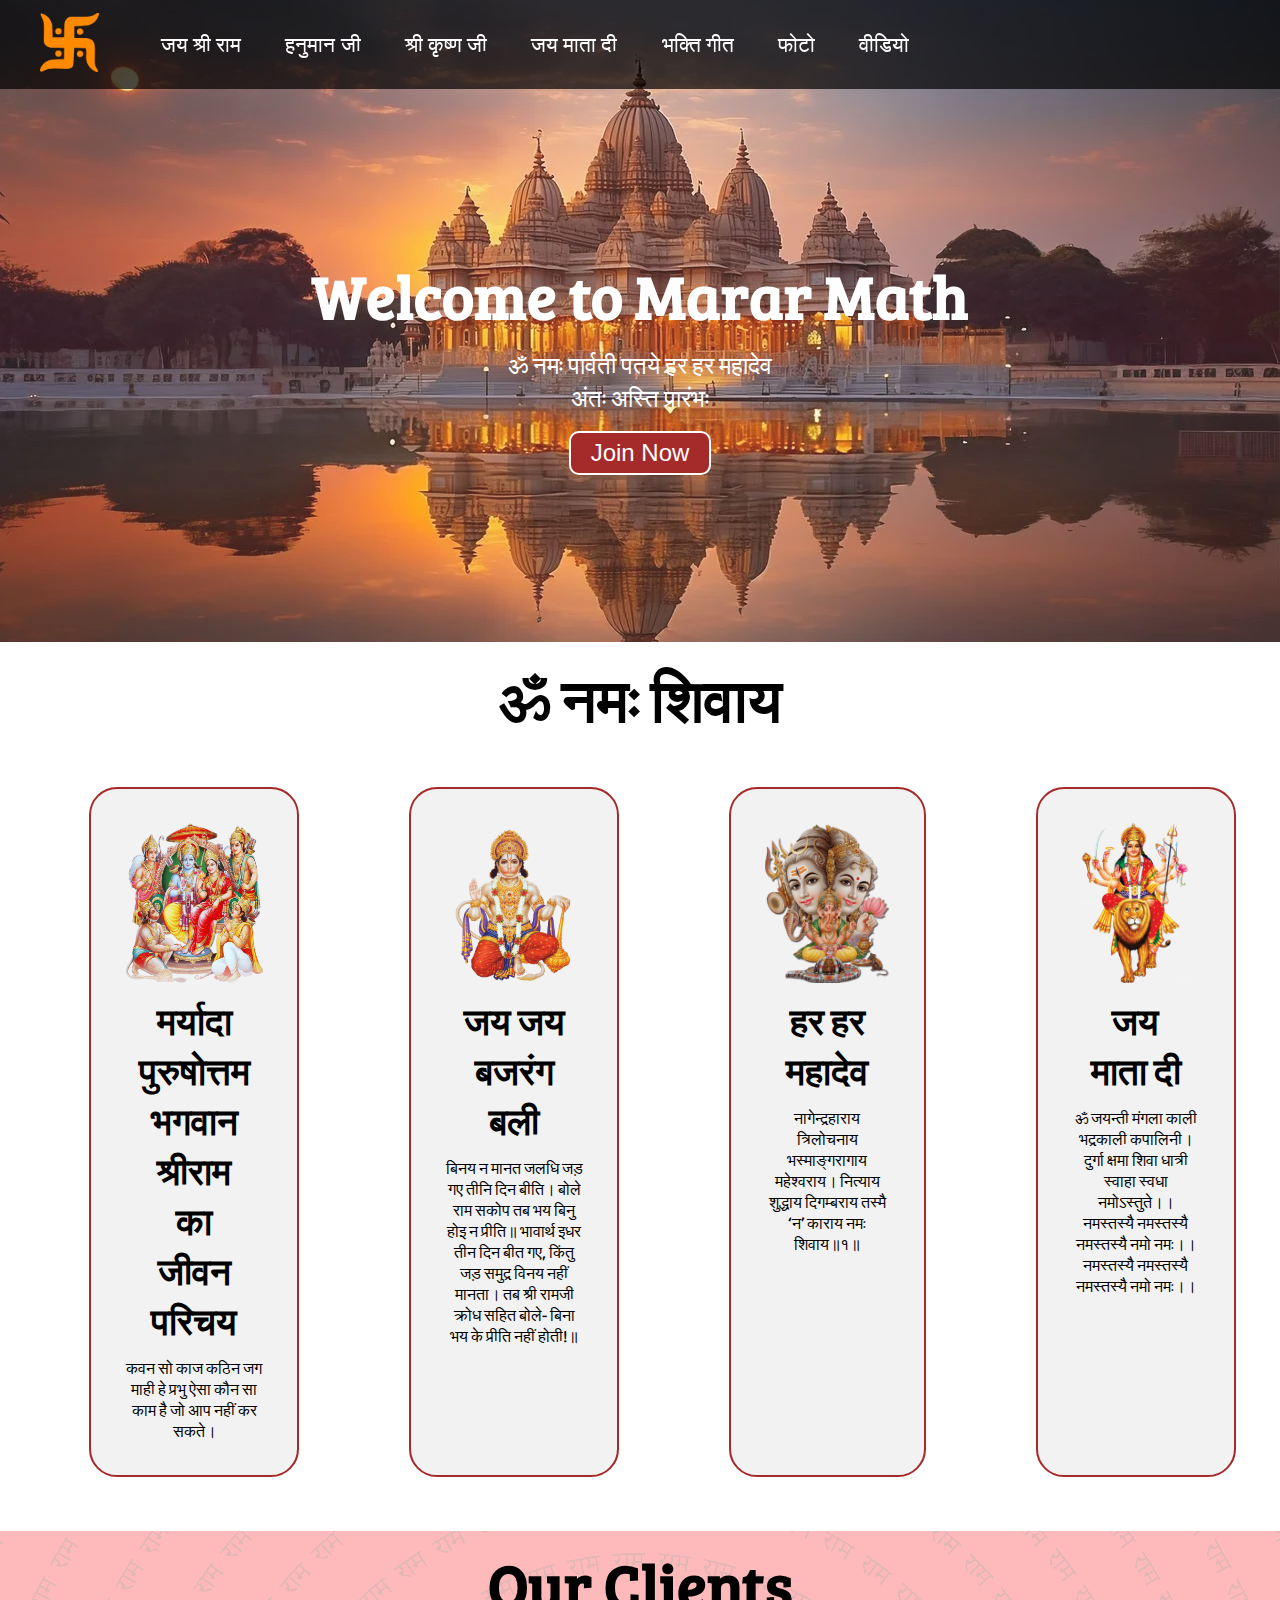
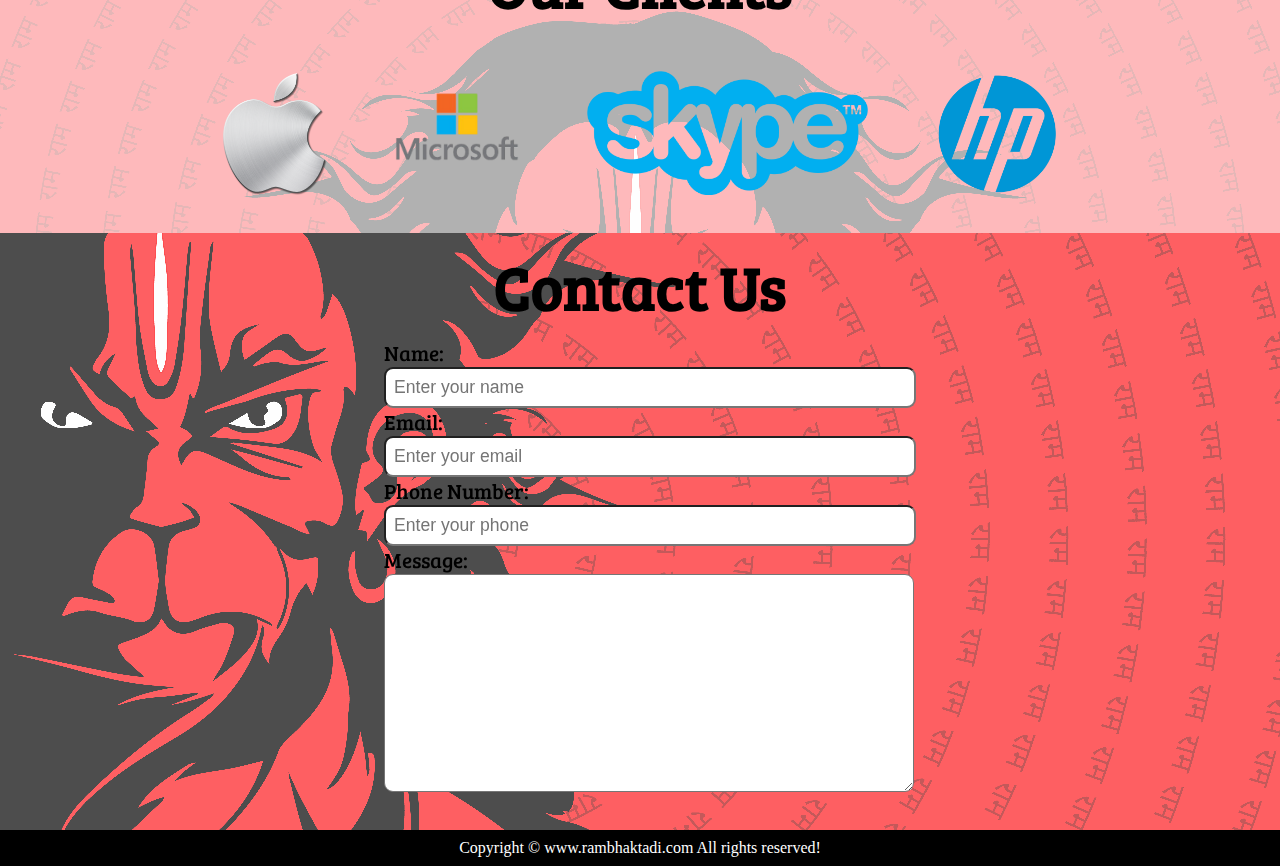
<file: index.html>
<!DOCTYPE html>
<html lang="en">

<head>
    <meta charset="UTF-8">
    <meta name="viewport" content="width=device-width, initial-scale=1.0">
    <meta http-equiv="X-UA-Compatible" content="ie=edge">
    <title>ram mandir marar | www.rambhaktadi.com</title>
    <link rel="stylesheet" href="css/style.css">
    <link rel="stylesheet" media="screen and (max-width: 1170px)" href="css/phone.css">
    <link href="https://fonts.googleapis.com/css?family=Baloo+Bhai|Bree+Serif&display=swap" rel="stylesheet">
</head>

<body>
    <nav id="navbar">
        <div id="logo">
            <img src="swastik.png" alt="jai shree ram">
        </div>
        <ul>
            <li class="item"><a href="#services">जय श्री राम </a></li>
            <li class="item"><a href="2nd page hanumanji.html">हनुमान जी</a></li>
            <li class="item"><a href="2nd krishna.html">श्री कृष्ण जी</a></li>
            <li class="item"><a href="2nd mataji.html">जय माता दी</a></li>
            <li class="item"><a href="music template\javascript music player - codingwithnick\music player files\index.html">भक्ति गीत </a></li>
            <li class="item"><a href="photo gallery\151 Create Responsive Multiple Card Slider Using HTML CSS & Javascript\index.html">फोटो   </a></li>
            <li class="item"><a href="video gellery\video.html">वीडियो         </a></li>

        </ul>
    </nav>

    <section id="home">
        <h1 class="h-primary">Welcome to Marar Math</h1>
        <p>ॐ नमः पार्वती पतये हर हर महादेव</p>
        <p>अंतः अस्ति प्रारंभः </p>
        <p></p>
        <a href="login.html">
        <button class="btn">Join Now</button></a>
    </section>

    <section id="services-container">
        <h1 class="h-primary center">ॐ नमः शिवाय</h1>
        <div id="services">
            <div class="box">
                <a href="#" >
                <img src="img/god-ram-sita-png.png" alt=""></a>
                <h2 class="h-secondary center">मर्यादा पुरुषोत्तम भगवान श्रीराम का जीवन परिचय </h2>
                <p class="center">कवन सो काज कठिन जग माही हे प्रभु ऐसा कौन सा काम है जो आप नहीं कर सकते।
                </p>
            </div>
            <div class="box">
                <a href="2nd page hanumanji.html">
                <img src="img/hanuman-god-images-png.png" alt=""></a>
                <h2 class="h-secondary center">जय जय बजरंग बली</h2>
                <p class="center">बिनय न मानत जलधि जड़ गए तीनि दिन बीति।
                    बोले राम सकोप तब भय बिनु होइ न प्रीति॥
                    
                    भावार्थ
                    इधर तीन दिन बीत गए, किंतु जड़ समुद्र विनय नहीं मानता। तब श्री रामजी क्रोध सहित बोले- बिना भय के प्रीति नहीं होती!॥
                    </p>
            </div>
            <div class="box">
                <a href="">
                <img src="img/shiva-ganesh-parvati-picture-png.png" alt=""></a>
                <h2 class="h-secondary center"> हर हर महादेव</h2>
                <p class="center">नागेन्द्रहाराय त्रिलोचनाय
                    भस्माङ्गरागाय महेश्वराय।
                    नित्याय शुद्धाय दिगम्बराय
                    तस्मै ‘न’ काराय नमः शिवाय॥१॥

                    </p>
            
                </div>
                <div class="box">
                    <a href="2nd mataji.html">
                    <img src="img/1704979933674.jpg" alt=""></a>
                    <h2 class="h-secondary center"> जय माता दी</h2>
                    <p class="center">ॐ जयन्ती मंगला काली भद्रकाली कपालिनी।
                         दुर्गा क्षमा शिवा धात्री स्वाहा स्वधा नमोऽस्तुते।। 
                         नमस्तस्यै नमस्तस्यै नमस्तस्यै नमो नमः।।
                          नमस्तस्यै नमस्तस्यै नमस्तस्यै नमो नमः।।

    
                        </p>
                </div>
        </div>
    </section>
    <section id="client-section">
        <h1 class="h-primary center">Our Clients</h1>
        <div id="clients">
            <div class="client-item">
                <img src="img/logo1.png" alt="Our Client">
            </div>
            <div class="client-item">
                <img src="img/logo2.png" alt="Our Client">
            </div>
          
            <div class="client-item">
                <img src="img/logo4.png" alt="Our Client">
            </div>
            <div class="client-item">
                <img src="img/logo3.png" alt="Our Client">
            </div>
        </div>

    </section>

    <section id="contact">
        <h1 class="h-primary center">Contact Us</h1>
        <div id="contact-box">
            <form action="">
                <div class="form-group">
                    <label for="name">Name: </label>
                    <input type="text" name="name" id="name" placeholder="Enter your name">
                </div>
                <div class="form-group">
                    <label for="email">Email: </label>
                    <input type="email" name="name" id="email" placeholder="Enter your email">
                </div>
                <div class="form-group">
                    <label for="phone">Phone Number: </label>
                    <input type="phone" name="name" id="phone" placeholder="Enter your phone">
                </div>
                <div class="form-group">
                    <label for="message">Message: </label>
                    <textarea name="message" id="message" cols="30" rows="10"></textarea>
                </div>
            </form>
        </div>
    </section>

    <footer>
        <div class="center">
            Copyright &copy; www.rambhaktadi.com All rights reserved!
        </div>
    </footer>
    
</body>

</html>
</file>
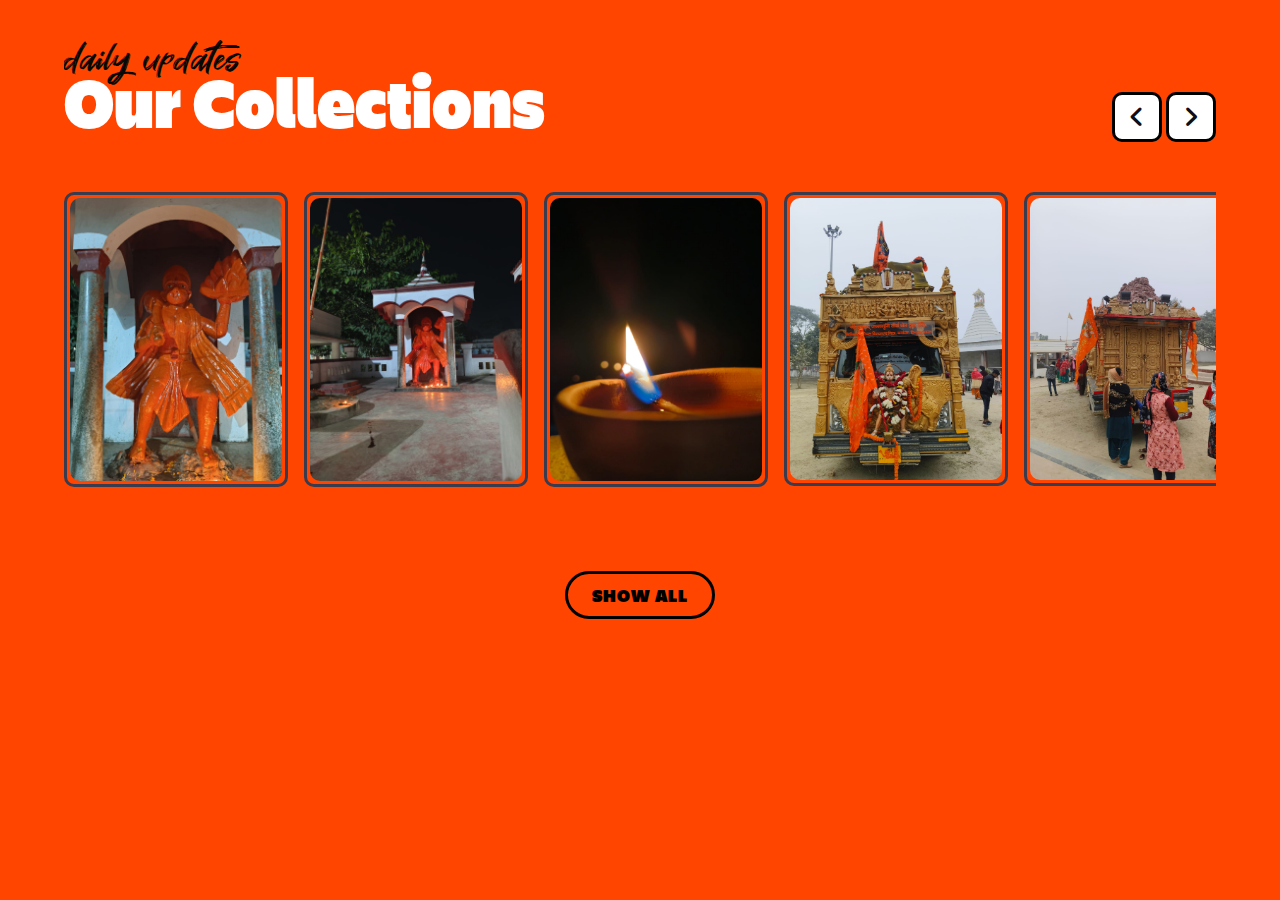
<file: photo gallery/151 Create Responsive Multiple Card Slider Using HTML CSS & Javascript/index.html>
<!DOCTYPE html>
<html lang="en">
<head>
	<meta charset="UTF-8" />
	<meta name="viewport" content="width=device-width, initial-scale=1.0" />
	<title>Create Responsive Multiple Card Slider Using HTML CSS & Javascript</title>
	<link rel="stylesheet" href="style.css">
	<link rel="stylesheet" href="https://cdnjs.cloudflare.com/ajax/libs/font-awesome/6.2.0/css/all.min.css" />
</head>
<body>
	
	<!-- Slider section -->
	<section class="slider">
		<div class="container">
		
			  <div class="slider" data-slider>
			  
			<div class="slider-title">
				<div>
					<p class="title">daily updates</p>
					<p class="main_title">Our Collections</p>
				</div>
							  
				<div class="slider__buttons">
				  <button class="slider__button" data-slider-prev disabled>
					<i class="fa fa-angle-left"></i>
					<i class='bx bxs-left-arrow-circle'></i>
				  </button>
				  <button class="slider__button" data-slider-next>
					<i class="fa fa-angle-right"></i>
				  </button>
				</div>
			</div>
			  
				<ul class="slider__track" data-slider-track>
				  <li>
					<div class="slide">
						<img src="img/IMG-20231115-WA0009.jpg" class="slideimg" />
						<div class="slide_content">
							
							<p></p>
						</div>
					</div>
				  </li>
				  <li>
					<div class="slide">
						<img src="img/IMG-20231115-WA0010.jpg" class="slideimg" />
						<div class="slide_content">
							<p></p>
						</div>
					</div>
				  </li>
				  <li>
					<div class="slide">
						<img src="img/IMG-20231115-WA0008.jpg" class="slideimg" />
						<div class="slide_content">
							<p></p>
						</div>
				  </li>
				  <li>
					<div class="slide">
						<img src="img/IMG-20240112-WA0011.jpg" class="slideimg" />
						<div class="slide_content">
							<p></p>
						</div>
					</div>
				  </li>
				  <li>
					<div class="slide">
						<img src="img/IMG-20240112-WA0012.jpg" class="slideimg" />
						<div class="slide_content">
							<p></p>
						</div>
					</div>
				  </li>
				  <li>
					<div class="slide">
						<img src="img/IMG_20240115_192950.jpg" class="slideimg" />
						<div class="slide_content">
							<p></p>
						</div>
					</div>
				  </li>
				  <li>
					<div class="slide">
						<img src="img/IMG_20240115_193105.jpg" class="slideimg" />
						<div class="slide_content">
							<p></p>
						</div>
				  </li>
				  <li>
					<div class="slide">
						<img src="img\IMG_20240115_193648.jpg" class="slideimg" />
						<div class="slide_content">
							<p></p>
						</div>
					</div>
				  </li>
				  <li>
					<div class="slide">
						<img src="img\IMG-20240115-WA0014.jpg" class="slideimg" />
						<div class="slide_content">
							<p></p>
						</div>
					</div>
				  </li>
				  <li>
					<div class="slide">
						<img src="img\IMG-20240115-WA0023.jpg" class="slideimg" />
						<div class="slide_content">
							<p></p>
						</div>
					</div>
				  </li>
				  <li>
					<div class="slide">
						<img src="img\IMG-20240115-WA0041.jpg" class="slideimg" />
						<div class="slide_content">
							<p></p>
						</div>
				  </li>
				  <li>
					<div class="slide">
						<img src="img\IMG-20240115-WA0023.jpg" class="slideimg" />
						<div class="slide_content">
							<p>Mad Raze</p>
						</div>
					</div>
				  </li>
				  <li>
					<div class="slide">
						<img src="img\IMG-20240115-WA0026.jpg" class="slideimg" />
						<div class="slide_content">
							<p></p>
						</div>
					</div>
				  </li>
				  <li>
					<div class="slide">
						<img src="img\IMG-20240115-WA0038.jpg" class="slideimg" />
						<div class="slide_content">
							<p>Phoenix</p>
						</div>
					</div>
				  </li>
				  <li>
					<div class="slide">
						<img src="img\IMG-20240115-WA0041.jpg" class="slideimg" />
						<div class="slide_content">
							<p></p>
						</div>
				  </li>
				  <li>
					<div class="slide">
						<img src="img\IMG-20240115-WA0028.jpg" class="slideimg" />
						<div class="slide_content">
							<p>Mad Raze</p>
						</div>
					</div>
				  </li>
				</ul>
				
				<div class="btns">
					<button>SHOW ALL</button>
				</div>
				
			  </div>
		</div>
	</section>
	<!-- Slider section End -->
	
<script src="script.js"></script>
	
</body>
</html>
</file>
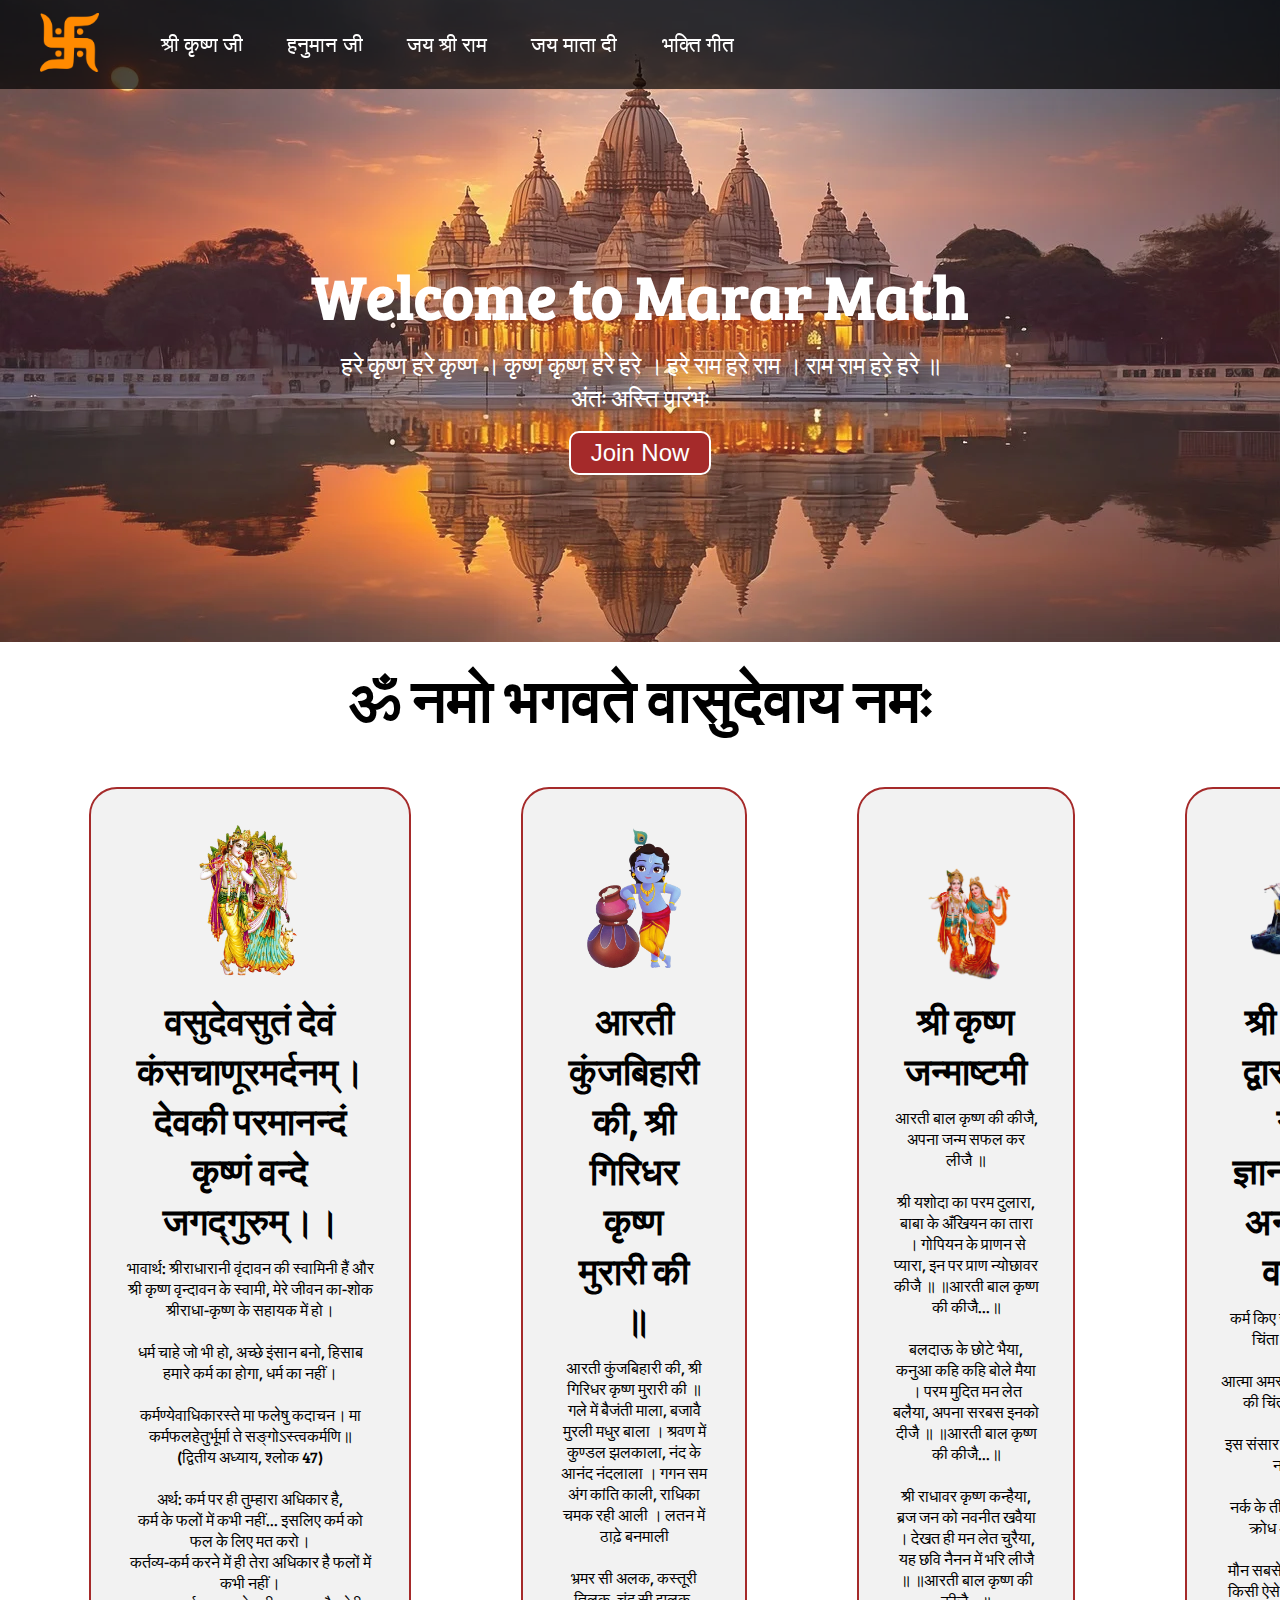
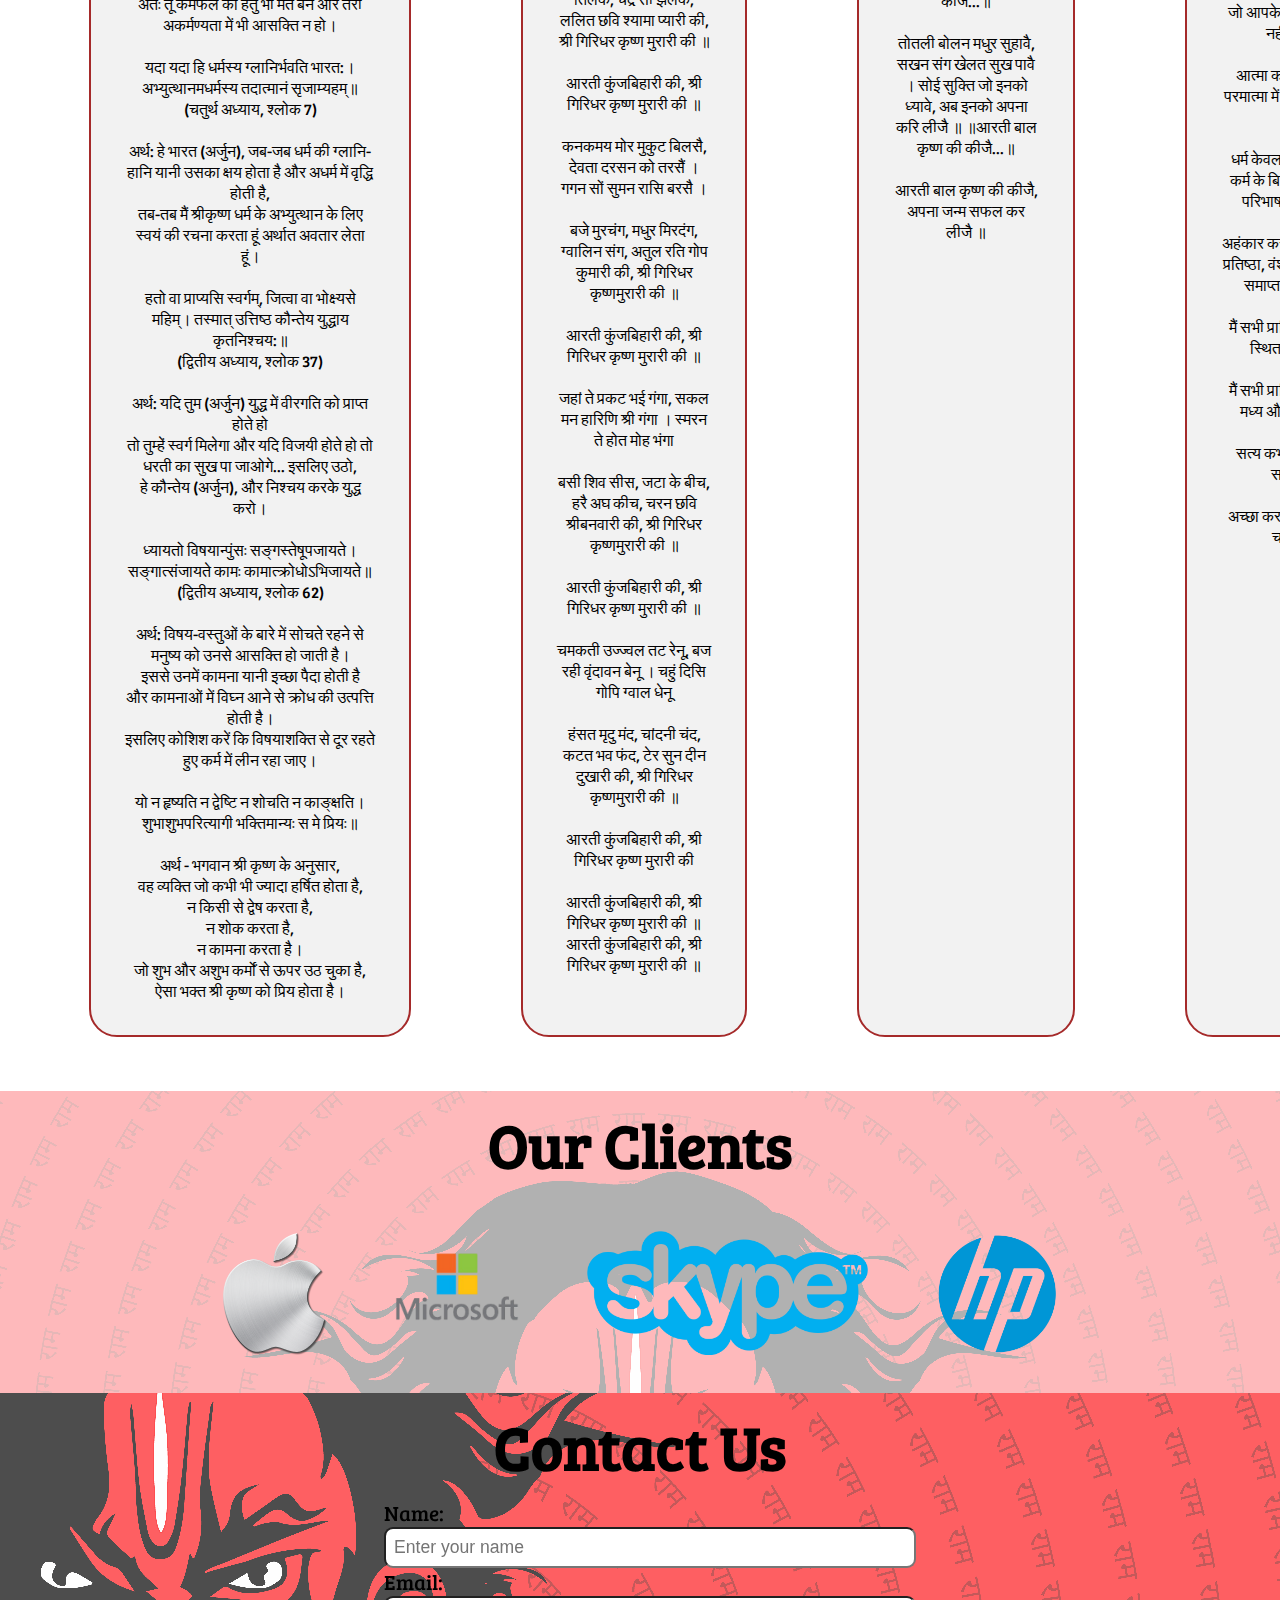
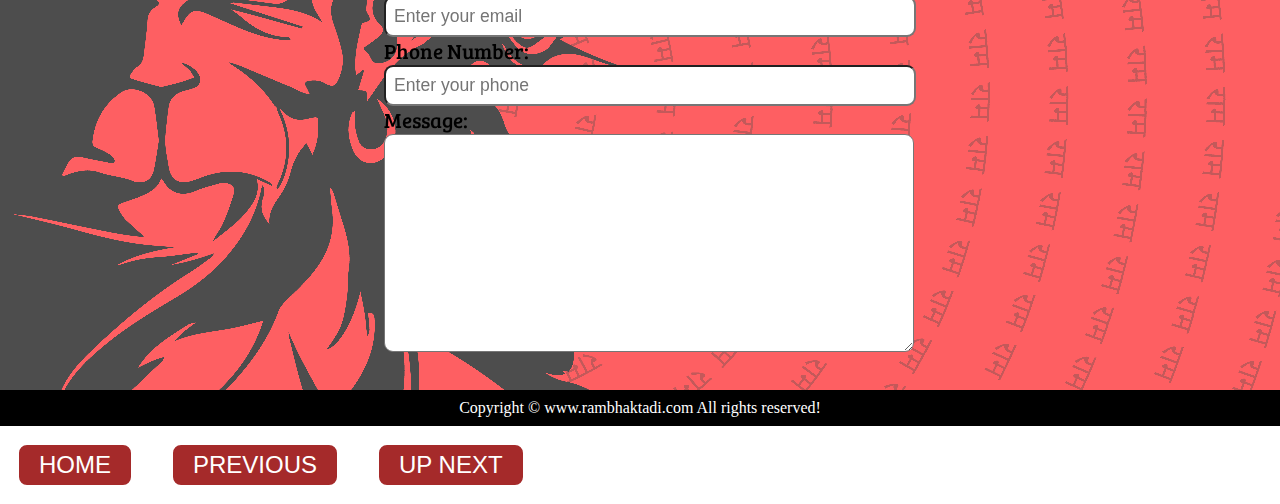
<file: 2nd krishna.html>
<!DOCTYPE html>
<html lang="en">

<head>
    <meta charset="UTF-8">
    <meta name="viewport" content="width=device-width, initial-scale=1.0">
    <meta http-equiv="X-UA-Compatible" content="ie=edge">
    <title>Best Online Food Delivery Service in India | MyOnlineMeal.com</title>
    <link rel="stylesheet" href="css/style.css">
    <link rel="stylesheet" media="screen and (max-width: 1170px)" href="css/phone.css">
    <link href="https://fonts.googleapis.com/css?family=Baloo+Bhai|Bree+Serif&display=swap" rel="stylesheet">
</head>

<body>
    
    </audio>
    <nav id="navbar">
        <div id="logo">
            <img src="swastik.png" alt="jai shree ram">
        </div>
        <ul>
            <li class="item"><a href="#services">श्री कृष्ण जी </a></li>
            <li class="item"><a href="2nd page hanumanji.html">हनुमान जी</a></li>
            <li class="item"><a href="krishna.html">जय श्री राम</a></li>
            <li class="item"><a href="2nd mataji.html">जय माता दी</a></li>
            <li class="item"><a href="music template\javascript music player - codingwithnick\music player files\index.html">भक्ति गीत </a></li>
        </ul>
    </nav>
    

    <section id="home">
        <h1 class="h-primary">Welcome to Marar Math</h1>
        <p>हरे कृष्ण हरे कृष्ण । कृष्ण कृष्ण हरे हरे ।
            हरे राम हरे राम । राम राम हरे हरे ॥</p>
        <p>अंतः अस्ति प्रारंभः </p>
        <p></p>
        <a href="login.html">
        <button class="btn">Join Now</button></a>
    </section>

    <section id="services-container">
        <h1 class="h-primary center">ॐ नमो भगवते वासुदेवाय नमः
        </h1>
        <div id="services">
            <div class="box">
                <a href="ramji.html" >
                <img src="img/png-transparent-radha-krishna-hinduism-god-bhakti-deity-international-society-for-krishna-consciousness-goddess-folk-dance-performing-arts-event-thumbnail-removebg-preview.png" alt=""></a>
                <h2 class="h-secondary center">वसुदेवसुतं देवं कंसचाणूरमर्दनम्।
                    देवकी परमानन्दं कृष्णं वन्दे जगद्गुरुम्।।
                     </h2>
                <p class="center">भावार्थ:
                    श्रीराधारानी वृंदावन की स्वामिनी हैं और श्री कृष्ण वृन्दावन के स्वामी,
                    मेरे जीवन का-शोक श्रीराधा-कृष्ण के सहायक में हो।
                    <br>
                    <br>
                    धर्म चाहे जो भी हो, अच्छे इंसान बनो, हिसाब हमारे कर्म का होगा, धर्म का नहीं।
                    <br>
                    <br>
                    कर्मण्येवाधिकारस्ते मा फलेषु कदाचन।
मा कर्मफलहेतुर्भूर्मा ते सङ्गोऽस्त्वकर्मणि॥
<br>
(द्वितीय अध्याय, श्लोक 47)
<br>
<br>
अर्थ: कर्म पर ही तुम्हारा अधिकार है,
<br>
 कर्म के फलों में कभी नहीं... इसलिए कर्म को फल के लिए मत करो।
<br>
कर्तव्य-कर्म करने में ही तेरा अधिकार है फलों में कभी नहीं।
<br>
अतः तू कर्मफल का हेतु भी मत बन और तेरी अकर्मण्यता में भी आसक्ति न हो।
<br>
<br>
यदा यदा हि धर्मस्य ग्लानिर्भवति भारत:।
अभ्युत्थानमधर्मस्य तदात्मानं सृजाम्यहम्॥
<br>
(चतुर्थ अध्याय, श्लोक 7)
<br>
<br>
अर्थ: हे भारत (अर्जुन), जब-जब धर्म की ग्लानि-हानि यानी उसका क्षय होता है और अधर्म में वृद्धि होती है,
<br>
 तब-तब मैं श्रीकृष्ण धर्म के अभ्युत्थान के लिए स्वयं की रचना करता हूं अर्थात अवतार लेता हूं।
 <br>
 <br>
 हतो वा प्राप्यसि स्वर्गम्, जित्वा वा भोक्ष्यसे महिम्।
तस्मात् उत्तिष्ठ कौन्तेय युद्धाय कृतनिश्चय:॥
<br>
(द्वितीय अध्याय, श्लोक 37)
<br>
<br>
अर्थ: यदि तुम (अर्जुन) युद्ध में वीरगति को प्राप्त होते हो
<br>
 तो तुम्हें स्वर्ग मिलेगा और यदि विजयी होते हो तो धरती का सुख पा जाओगे... इसलिए उठो,
 <br>
  हे कौन्तेय (अर्जुन), और निश्चय करके युद्ध करो।
<br>
<br>
ध्यायतो विषयान्पुंसः सङ्गस्तेषूपजायते।
सङ्गात्संजायते कामः कामात्क्रोधोऽभिजायते॥
<br>
(द्वितीय अध्याय, श्लोक 62)
<br>
<br>
अर्थ: विषय-वस्तुओं के बारे में सोचते रहने से मनुष्य को उनसे आसक्ति हो जाती है।
<br> 
इससे उनमें कामना यानी इच्छा पैदा होती है 
<br>
और कामनाओं में विघ्न आने से क्रोध की उत्पत्ति होती है।
<br>
 इसलिए कोशिश करें कि विषयाशक्ति से दूर रहते हुए कर्म में लीन रहा जाए।
<br>
<br>
यो न हृष्यति न द्वेष्टि न शोचति न काङ्‍क्षति।
 शुभाशुभपरित्यागी भक्तिमान्यः स मे प्रियः॥
 <br>
 <br>
 अर्थ - भगवान श्री कृष्ण के अनुसार,
 <br>
वह व्यक्ति जो कभी भी ज्यादा हर्षित होता है,
<br>
न किसी से द्वेष करता है,
<br>
न शोक करता है,
<br>
न कामना करता है।
<br>
जो शुभ और अशुभ कर्मों से ऊपर उठ चुका है,
<br>
ऐसा भक्त श्री कृष्ण को प्रिय होता है।









                    
                </p>
            </div>
            <div class="box">
                <a href="2nd page hanumanji.html">
                <img src="img/png-transparent-janmashtami-drawing-krishna-krishna-janmashtami-radha-krishna-vrindavan-bala-krishna-cartoon-animation-little-krishna-krishna-aur-kans-thumbnail-removebg-preview.png" alt=""></a>
                <h2 class="h-secondary center">आरती कुंजबिहारी की,
                    श्री गिरिधर कृष्ण मुरारी की ॥
                    </h2>
                <p class="center">आरती कुंजबिहारी की,
                    श्री गिरिधर कृष्ण मुरारी की ॥
                    <br>

                    गले में बैजंती माला,
बजावै मुरली मधुर बाला ।
श्रवण में कुण्डल झलकाला,
नंद के आनंद नंदलाला ।
गगन सम अंग कांति काली,
राधिका चमक रही आली ।

लतन में ठाढ़े बनमाली
<br>
<br>
भ्रमर सी अलक,
कस्तूरी तिलक,
चंद्र सी झलक,
ललित छवि श्यामा प्यारी की,
श्री गिरिधर कृष्ण मुरारी की ॥
<br>
<br>
आरती कुंजबिहारी की,
श्री गिरिधर कृष्ण मुरारी की ॥
<br>
<br>
कनकमय मोर मुकुट बिलसै,
देवता दरसन को तरसैं ।
गगन सों सुमन रासि बरसै ।
<br>
<br>
बजे मुरचंग,
मधुर मिरदंग,
ग्वालिन संग,
अतुल रति गोप कुमारी की,
श्री गिरिधर कृष्णमुरारी की ॥
<br>
<br>
आरती कुंजबिहारी की,
श्री गिरिधर कृष्ण मुरारी की ॥
<br>
<br>
जहां ते प्रकट भई गंगा,
सकल मन हारिणि श्री गंगा ।
स्मरन ते होत मोह भंगा
<br>
<br>
बसी शिव सीस,
जटा के बीच,
हरै अघ कीच,
चरन छवि श्रीबनवारी की,
श्री गिरिधर कृष्णमुरारी की ॥
<br>
<br>
आरती कुंजबिहारी की,
श्री गिरिधर कृष्ण मुरारी की ॥
<br>
<br>
चमकती उज्ज्वल तट रेनू,
बज रही वृंदावन बेनू ।
चहुं दिसि गोपि ग्वाल धेनू
<br>
<br>
हंसत मृदु मंद,
चांदनी चंद,
कटत भव फंद,
टेर सुन दीन दुखारी की,
श्री गिरिधर कृष्णमुरारी की ॥
<br>
<br>
आरती कुंजबिहारी की,
श्री गिरिधर कृष्ण मुरारी की 
<br>
<br>
आरती कुंजबिहारी की,
श्री गिरिधर कृष्ण मुरारी की ॥
आरती कुंजबिहारी की,
श्री गिरिधर कृष्ण मुरारी की ॥


                    </p>
            </div>
            <div class="box">
                <a href="">
                <img src="img/MobCup_radhe_krishna_ji_ka_-_peacock_background-removebg-preview.png" alt=""></a>
                <h2 class="h-secondary center"> श्री कृष्ण जन्माष्टमी</h2>
                <p class="center">आरती बाल कृष्ण की कीजै,
                    अपना जन्म सफल कर लीजै ॥
                    <br>
                    <br>
                    श्री यशोदा का परम दुलारा,
बाबा के अँखियन का तारा ।
गोपियन के प्राणन से प्यारा,
इन पर प्राण न्योछावर कीजै ॥
॥आरती बाल कृष्ण की कीजै...॥
<br>
<br>
बलदाऊ के छोटे भैया,
कनुआ कहि कहि बोले मैया ।
परम मुदित मन लेत बलैया,
अपना सरबस इनको दीजै ॥
॥आरती बाल कृष्ण की कीजै...॥
<br>
<br>
श्री राधावर कृष्ण कन्हैया,
ब्रज जन को नवनीत खवैया ।
देखत ही मन लेत चुरैया,
यह छवि नैनन में भरि लीजै ॥
॥आरती बाल कृष्ण की कीजै...॥
<br>
<br>
तोतली बोलन मधुर सुहावै,
सखन संग खेलत सुख पावै ।
सोई सुक्ति जो इनको ध्यावे,
अब इनको अपना करि लीजै ॥
॥आरती बाल कृष्ण की कीजै...॥
<br>
<br>
आरती बाल कृष्ण की कीजै,
अपना जन्म सफल कर लीजै ॥

                    </p>
            
                </div>
                <div class="box">
                    <a href="mataji.html">
                    <img src="img/MobCup_radhe_krishna_ji_ka_-_moon_background-removebg-preview.png" alt=""></a>
                    <h2 class="h-secondary center">श्री कृष्ण द्वारा कहे
                         गए ज्ञानवर्धक अनमोल वचन</h2>
                    <p class="center">कर्म किए जाओ,
                         फल की चिंता मत करो।


                        <br>
                        <br>
                        
                        आत्मा अमर है, 
                        इसलिए मरने की चिंता मत करो।

                        <br>
                         
                         <br>
                         इस संसार में कुछ भी स्थाई नहीं है।

                         <br>
                         <br> 
                         नर्क के तीन द्वार हैं: काम,
                          क्रोध और लोभ।

                        <br>
                        <br>
                        मौन सबसे अच्छा उत्तर है,
                        <br>

                         किसी ऐसे व्यक्ति के लिए,
                         <br>
                          जो आपके शब्दों को महत्व नही देता।
                        <br>
                        <br>
                        आत्मा का अंतिम लक्ष्य 
                        परमात्मा में मिल जाना होता है
                        <br>
                        <br>
                        धर्म केवल कर्म से होता है
                         कर्म के बिना धर्म की कोई परिभाषा ही नहीं है।
                        <br>
                        <br>
                        अहंकार करने पर इंसान की प्रतिष्ठा, वंश, वैभव, तीनों ही समाप्त हो जाते हैं।
                        <br>
                        <br>
                        मैं सभी प्राणियों के हृदय में स्थित आत्मा हूँ।
                        <br>
                        <br>
                        मैं सभी प्राणियों का आदि, मध्य और अंत भी हूँ।
                        <br>
                        <br>
                        सत्य कभी नष्ट नहीं हो सकता।
                        <br>
                        <br>
                        अच्छा करने से नहीं डरना चाहिए।









                        



    
                        </p>
                </div>
        </div>
    </section>
    <section id="client-section">
        <h1 class="h-primary center">Our Clients</h1>
        <div id="clients">
            <div class="client-item">
                <img src="img/logo1.png" alt="Our Client">
            </div>
            <div class="client-item">
                <img src="img/logo2.png" alt="Our Client">
            </div>
          
            <div class="client-item">
                <img src="img/logo4.png" alt="Our Client">
            </div>
            <div class="client-item">
                <img src="img/logo3.png" alt="Our Client">
            </div>
        </div>

    </section>

    <section id="contact">
        <h1 class="h-primary center">Contact Us</h1>
        <div id="contact-box">
            <form action="">
                <div class="form-group">
                    <label for="name">Name: </label>
                    <input type="text" name="name" id="name" placeholder="Enter your name">
                </div>
                <div class="form-group">
                    <label for="email">Email: </label>
                    <input type="email" name="name" id="email" placeholder="Enter your email">
                </div>
                <div class="form-group">
                    <label for="phone">Phone Number: </label>
                    <input type="phone" name="name" id="phone" placeholder="Enter your phone">
                </div>
                <div class="form-group">
                    <label for="message">Message: </label>
                    <textarea name="message" id="message" cols="30" rows="10"></textarea>
                </div>
            </form>
        </div>
    </section>

    <footer>
        <div class="center">
            Copyright &copy; www.rambhaktadi.com All rights reserved!
        </div>
    </footer>
    
    
    <a href="index.html">
        <button class="btn">HOME</button></a>
        <a href="2nd page hanumanji.html">
            <button class="btn">PREVIOUS </button></a>
            <a href="#contact">
                <button class="btn">UP NEXT</button></a>
</body>

</html>
</file>
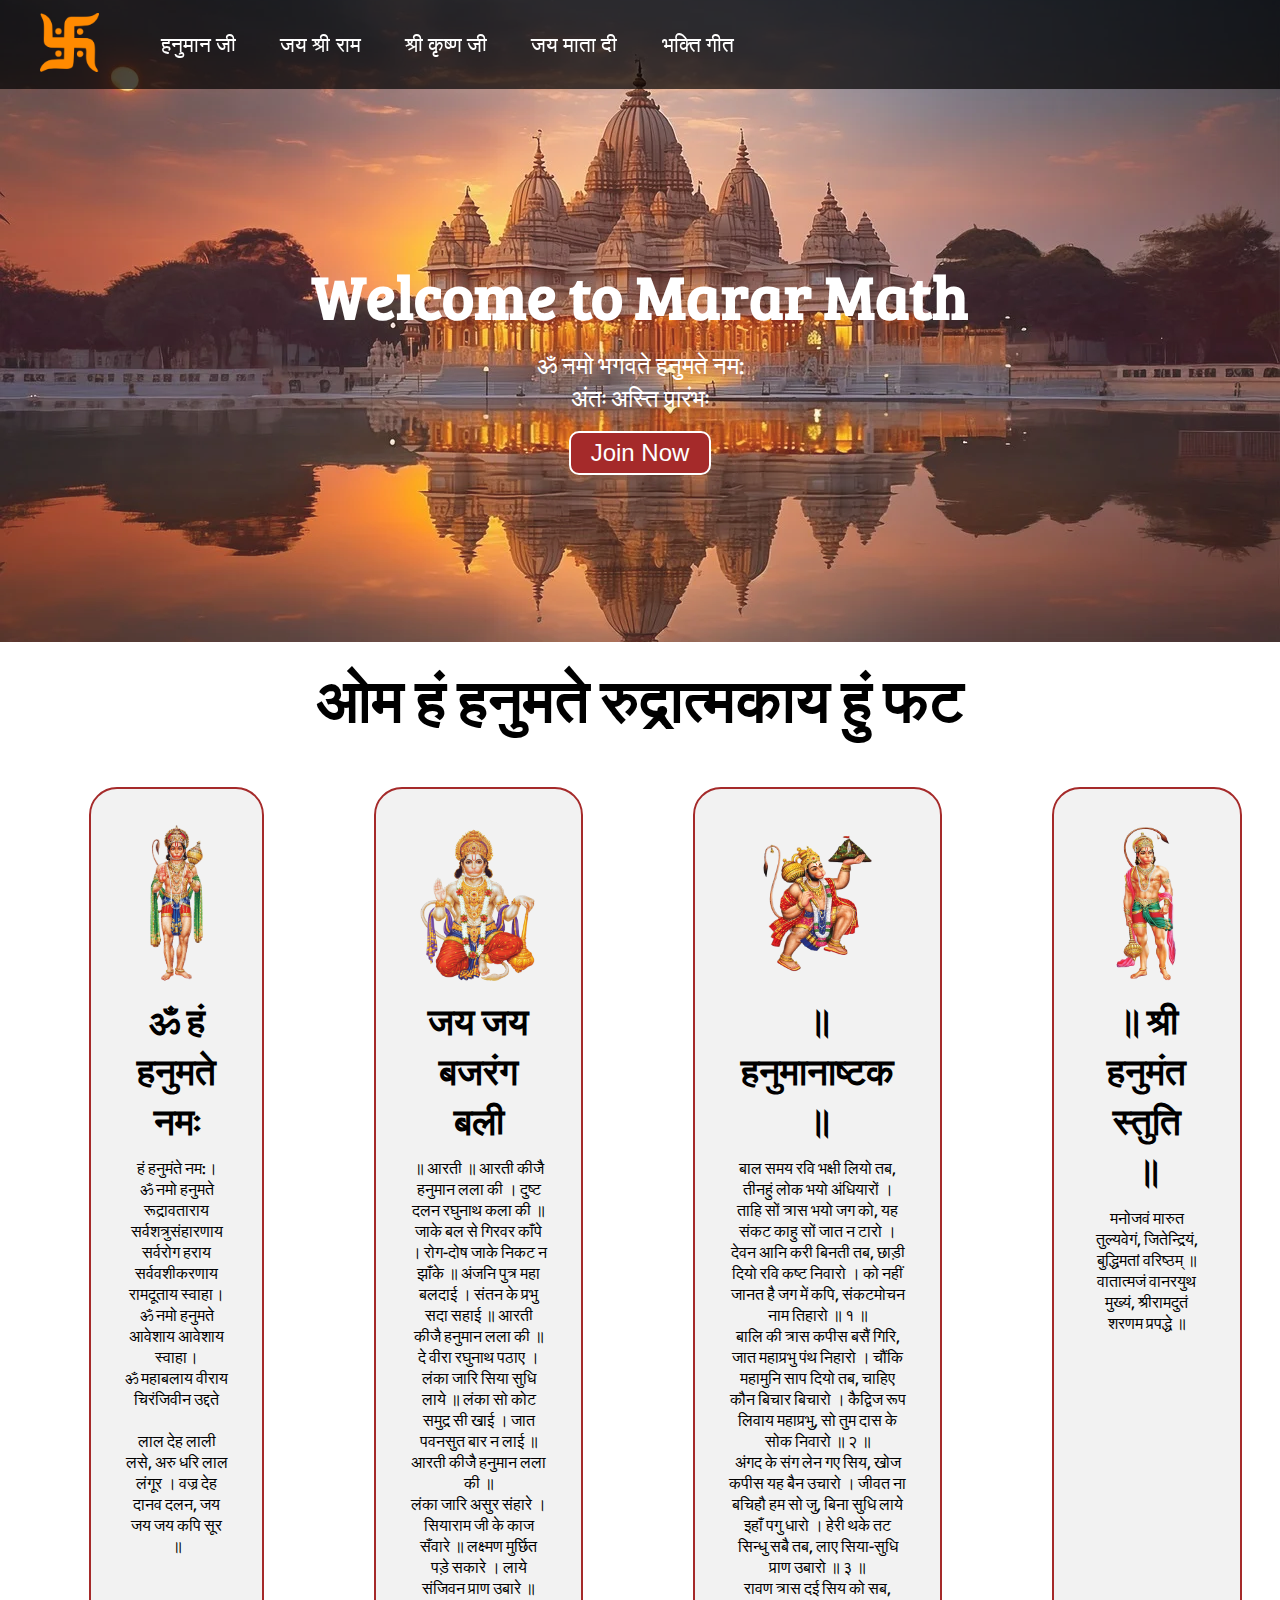
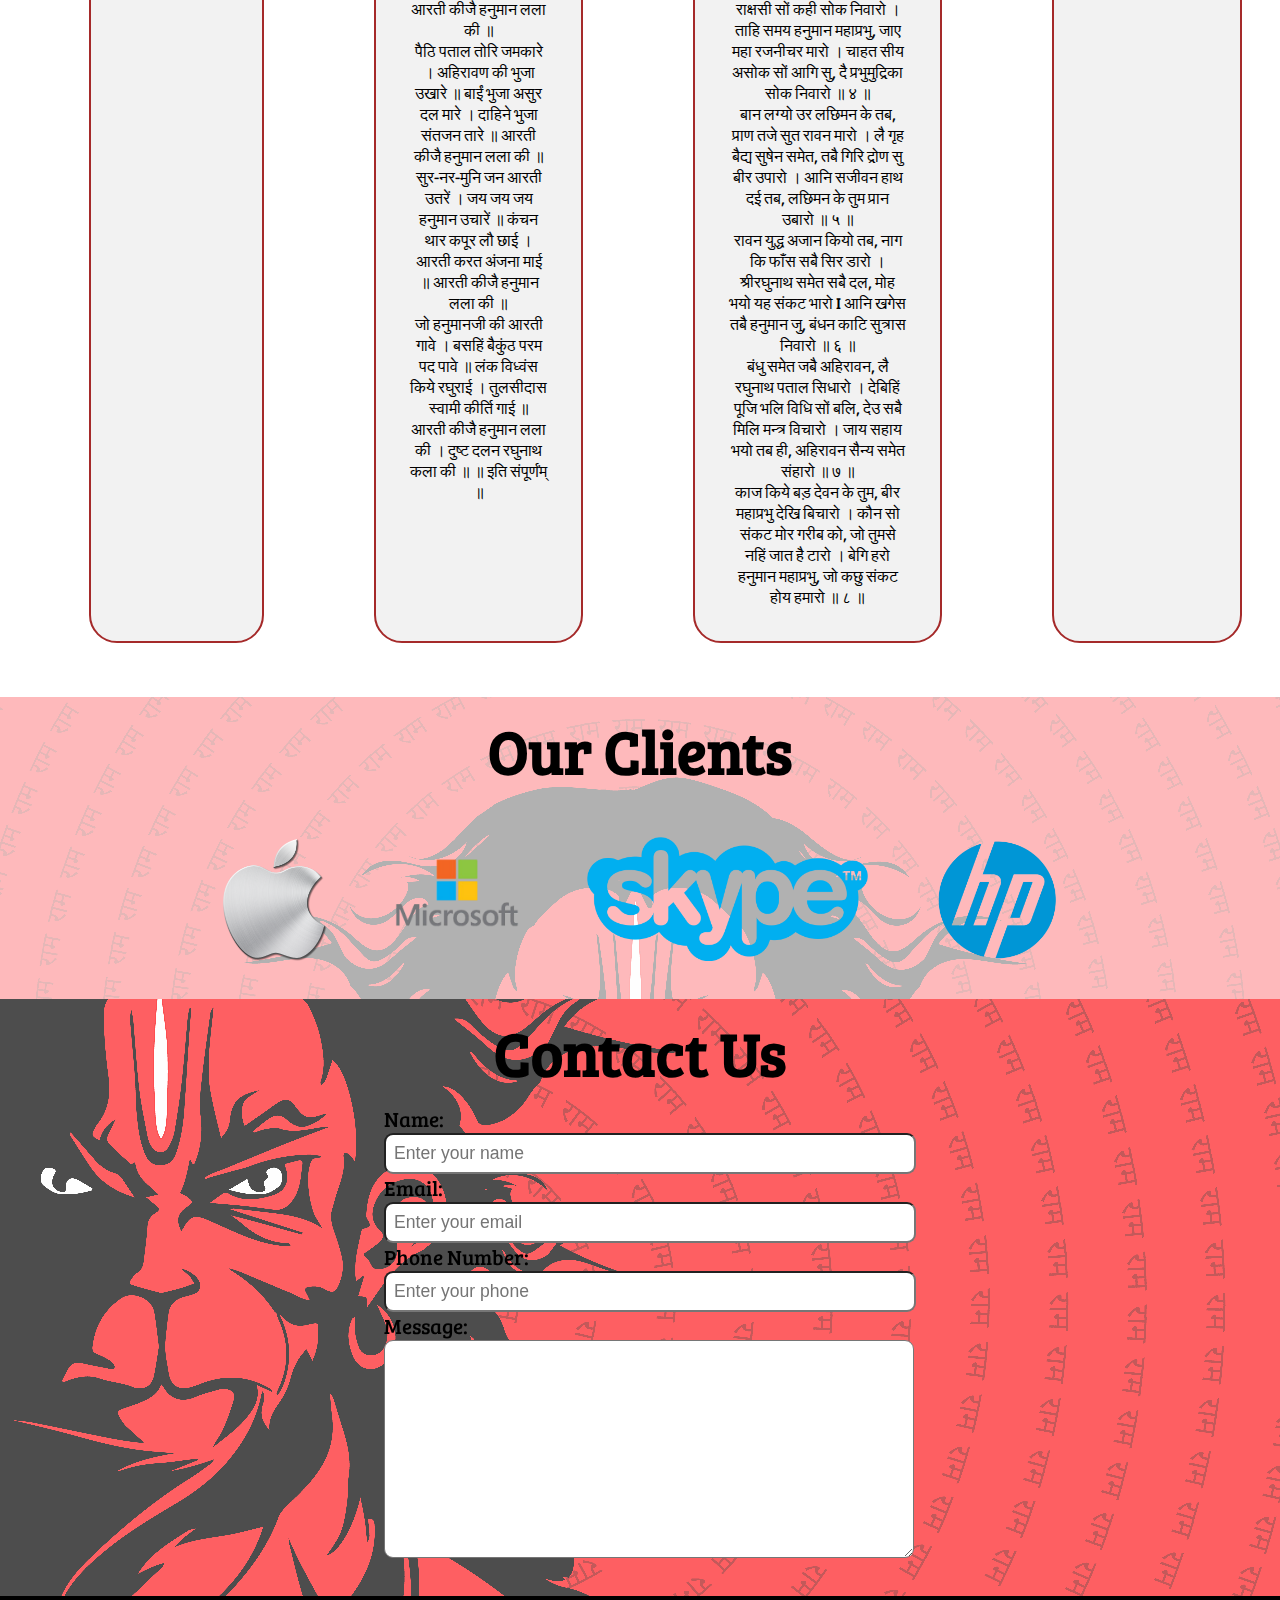
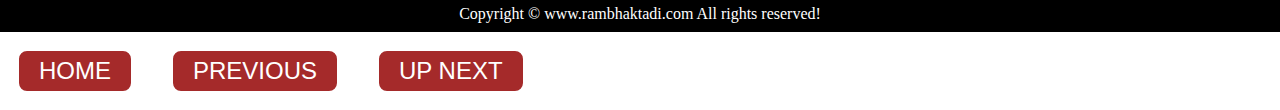
<file: 2nd page hanumanji.html>
<!DOCTYPE html>
<html lang="en">

<head>
    <meta charset="UTF-8">
    <meta name="viewport" content="width=device-width, initial-scale=1.0">
    <meta http-equiv="X-UA-Compatible" content="ie=edge">
    <title>Best Online Food Delivery Service in India | MyOnlineMeal.com</title>
    <link rel="stylesheet" href="css/style.css">
    <link rel="stylesheet" media="screen and (max-width: 1170px)" href="css/phone.css">
    <link href="https://fonts.googleapis.com/css?family=Baloo+Bhai|Bree+Serif&display=swap" rel="stylesheet">
</head>

<body>
    <nav id="navbar">
        <div id="logo">
            <img src="swastik.png" alt="jai shree ram">
        </div>
        <ul>
            <li class="item"><a href="#services">हनुमान जी </a></li>
            <li class="item"><a href="">जय श्री राम</a></li>
            <li class="item"><a href="2nd krishna.html">श्री कृष्ण जी</a></li>
            <li class="item"><a href="2nd mataji.html">जय माता दी</a></li>
            <li class="item"><a href="music template\javascript music player - codingwithnick\music player files\index.html">भक्ति गीत </a></li>
        </ul>
    </nav>

    <section id="home">
        <h1 class="h-primary">Welcome to Marar Math</h1>
        <p>ॐ नमो भगवते हनुमते नम:
        </p>
        <p>अंतः अस्ति प्रारंभः </p>
        <p></p>
        <a href="login.html">
        <button class="btn">Join Now</button></a>
    </section>

    <section id="services-container">
        <h1 class="h-primary center">ओम हं हनुमते रुद्रात्मकाय हुं फट
        </h1>
        <div id="services">
            <div class="box">
                <a href="" >
                <img src="img/png-transparent-hanuman-illustration-jai-hanuman-rama-lakshmi-sita-hanuman-ji-bhakti-desktop-wallpaper-puja-thumbnail-removebg-preview.png" alt=""></a>
                <h2 class="h-secondary center">ॐ हं हनुमते नमः
                </h2>
                <p class="center">हं हनुमंते नम:।
                    <br>
                     ॐ नमो हनुमते रूद्रावताराय सर्वशत्रुसंहारणाय सर्वरोग हराय सर्ववशीकरणाय रामदूताय स्वाहा।
                     <br>
                      ॐ नमो हनुमते आवेशाय आवेशाय स्वाहा।
                      <br>
                       ॐ महाबलाय वीराय चिरंजिवीन उद्दते
                       <br>
                       <br>

                    लाल देह लाली लसे,
                    अरु धरि लाल लंगूर ।
                    वज्र देह दानव दलन,
                    जय जय जय कपि सूर ॥
                    
                </p>
            </div>
            <div class="box">
                <a href="">
                <img src="img/hanuman-god-images-png.png" alt=""></a>
                <h2 class="h-secondary center">जय जय बजरंग बली</h2>
                <p class="center">॥ आरती ॥
                    आरती कीजै हनुमान लला की ।
                    दुष्ट दलन रघुनाथ कला की ॥
                    जाके बल से गिरवर काँपे ।

रोग-दोष जाके निकट न झाँके ॥
अंजनि पुत्र महा बलदाई ।
संतन के प्रभु सदा सहाई ॥
आरती कीजै हनुमान लला की ॥
<br>

दे वीरा रघुनाथ पठाए ।
लंका जारि सिया सुधि लाये ॥
लंका सो कोट समुद्र सी खाई ।
जात पवनसुत बार न लाई ॥
आरती कीजै हनुमान लला की ॥
<br>
लंका जारि असुर संहारे ।
सियाराम जी के काज सँवारे ॥
लक्ष्मण मुर्छित पड़े सकारे ।
लाये संजिवन प्राण उबारे ॥
आरती कीजै हनुमान लला की ॥
<br>
पैठि पताल तोरि जमकारे ।
अहिरावण की भुजा उखारे ॥
बाईं भुजा असुर दल मारे ।
दाहिने भुजा संतजन तारे ॥
आरती कीजै हनुमान लला की ॥
<br>
सुर-नर-मुनि जन आरती उतरें ।
जय जय जय हनुमान उचारें ॥
कंचन थार कपूर लौ छाई ।
आरती करत अंजना माई ॥
आरती कीजै हनुमान लला की ॥
<br>
जो हनुमानजी की आरती गावे ।
बसहिं बैकुंठ परम पद पावे ॥
लंक विध्वंस किये रघुराई ।
तुलसीदास स्वामी कीर्ति गाई ॥
<br>
आरती कीजै हनुमान लला की ।
दुष्ट दलन रघुनाथ कला की ॥
॥ इति संपूर्णंम् ॥






                    
                    </p>
            </div>
            <div class="box">
                <a href="">
                <img src="img/png-transparent-hannuman-hanuman-shiva-ganesha-rama-hanuman-presentation-prayer-cross-thumbnail-removebg.png" alt=""></a>
                <h2 class="h-secondary center"> ॥ हनुमानाष्टक ॥
                </h2>
                <p class="center">बाल समय रवि भक्षी लियो तब,
                    तीनहुं लोक भयो अंधियारों ।
                    ताहि सों त्रास भयो जग को,
                    यह संकट काहु सों जात न टारो ।
                    देवन आनि करी बिनती तब,
                    छाड़ी दियो रवि कष्ट निवारो ।
                    को नहीं जानत है जग में कपि,
                    संकटमोचन नाम तिहारो ॥ १ ॥
                    <br>
                    बालि की त्रास कपीस बसैं गिरि,
जात महाप्रभु पंथ निहारो ।
चौंकि महामुनि साप दियो तब,
चाहिए कौन बिचार बिचारो ।
कैद्विज रूप लिवाय महाप्रभु,
सो तुम दास के सोक निवारो ॥ २ ॥
<br>
अंगद के संग लेन गए सिय,
खोज कपीस यह बैन उचारो ।
जीवत ना बचिहौ हम सो जु,
बिना सुधि लाये इहाँ पगु धारो ।
हेरी थके तट सिन्धु सबै तब,
लाए सिया-सुधि प्राण उबारो ॥ ३ ॥
<br>
रावण त्रास दई सिय को सब,
राक्षसी सों कही सोक निवारो ।
ताहि समय हनुमान महाप्रभु,
जाए महा रजनीचर मारो ।
चाहत सीय असोक सों आगि सु,
दै प्रभुमुद्रिका सोक निवारो ॥ ४ ॥
<br>
बान लग्यो उर लछिमन के तब,
प्राण तजे सुत रावन मारो ।
लै गृह बैद्य सुषेन समेत,
तबै गिरि द्रोण सु बीर उपारो ।
आनि सजीवन हाथ दई तब,
लछिमन के तुम प्रान उबारो ॥ ५ ॥
<br>
रावन युद्ध अजान कियो तब,
नाग कि फाँस सबै सिर डारो ।
श्रीरघुनाथ समेत सबै दल,
मोह भयो यह संकट भारो I
आनि खगेस तबै हनुमान जु,
बंधन काटि सुत्रास निवारो ॥ ६ ॥
<br>
बंधु समेत जबै अहिरावन,
लै रघुनाथ पताल सिधारो ।
देबिहिं पूजि भलि विधि सों बलि,
देउ सबै मिलि मन्त्र विचारो ।
जाय सहाय भयो तब ही,
अहिरावन सैन्य समेत संहारो ॥ ७ ॥
<br>
काज किये बड़ देवन के तुम,
बीर महाप्रभु देखि बिचारो ।
कौन सो संकट मोर गरीब को,
जो तुमसे नहिं जात है टारो ।
बेगि हरो हनुमान महाप्रभु,
जो कछु संकट होय हमारो ॥ ८ ॥


                    

                    </p>
            
                </div>
                <div class="box">
                    <a href="">
                    <img src="img/png-transparent-shiva-hanuman-temple-salangpur-parvati-hanuman-background-hanuman-illustration-fictional-character-bhakti-abdomen-thumbnail-removebg-preview.png" alt=""></a>
                    <h2 class="h-secondary center"> ॥ श्री हनुमंत स्तुति ॥
                    </h2>
                    <p class="center">मनोजवं मारुत तुल्यवेगं,
                        जितेन्द्रियं, बुद्धिमतां वरिष्ठम् ॥
                        वातात्मजं वानरयुथ मुख्यं,
                        श्रीरामदुतं शरणम प्रपद्धे ॥
                        

    
                        </p>
                </div>
        </div>
    </section>
    <section id="client-section">
        <h1 class="h-primary center">Our Clients</h1>
        <div id="clients">
            <div class="client-item">
                <img src="img/logo1.png" alt="Our Client">
            </div>
            <div class="client-item">
                <img src="img/logo2.png" alt="Our Client">
            </div>
          
            <div class="client-item">
                <img src="img/logo4.png" alt="Our Client">
            </div>
            <div class="client-item">
                <img src="img/logo3.png" alt="Our Client">
            </div>
        </div>

    </section>

    <section id="contact">
        <h1 class="h-primary center">Contact Us</h1>
        <div id="contact-box">
            <form action="">
                <div class="form-group">
                    <label for="name">Name: </label>
                    <input type="text" name="name" id="name" placeholder="Enter your name">
                </div>
                <div class="form-group">
                    <label for="email">Email: </label>
                    <input type="email" name="name" id="email" placeholder="Enter your email">
                </div>
                <div class="form-group">
                    <label for="phone">Phone Number: </label>
                    <input type="phone" name="name" id="phone" placeholder="Enter your phone">
                </div>
                <div class="form-group">
                    <label for="message">Message: </label>
                    <textarea name="message" id="message" cols="30" rows="10"></textarea>
                </div>
            </form>
        </div>
    </section>

    <footer>
        <div class="center">
            Copyright &copy; www.rambhaktadi.com All rights reserved!
        </div>
    </footer>
    <a href="index.html">
        <button class="btn">HOME</button></a></a>
        <a href="index.html">
            <button class="btn">PREVIOUS</button></a></a>
            <a href="2nd krishna.html">
                <button class="btn">UP NEXT</button></a></a>
</body>

</html>
</file>
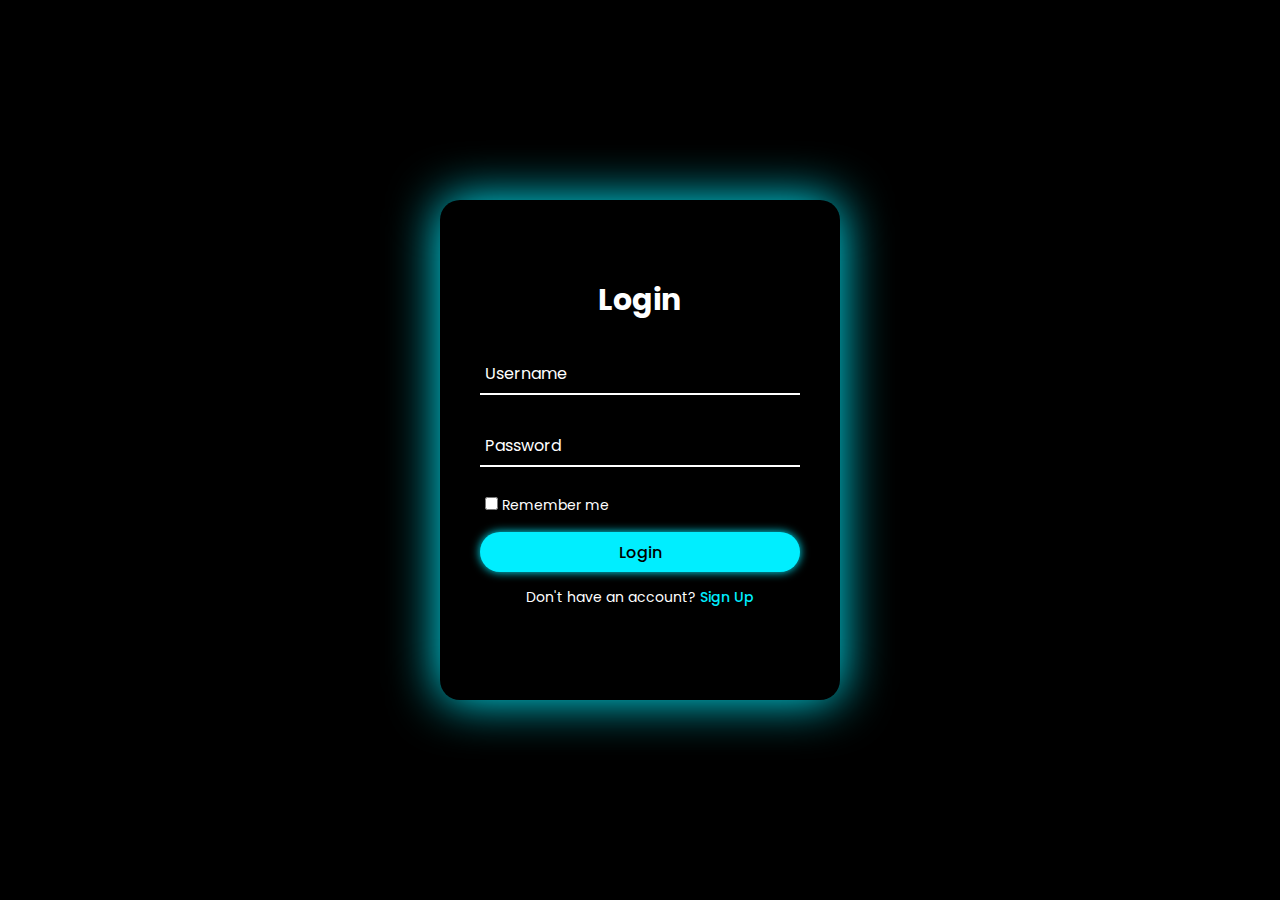
<file: login.html>
<!DOCTYPE html>
<html lang="en">
<head>
  <meta charset="UTF-8">
  <meta http-equiv="X-UA-Compatible" content="IE=edge">
  <meta name="viewport" content="width=device-width, initial-scale=1.0">
  <title>Animated Login & Registration Form | Codehal</title>
  <link rel="stylesheet" type="text/css" href="login.css">
</head>
<body>
  <div class="wrapper">
    <div class="form-wrapper sign-in">
      <form action="">
        <h2>Login</h2>
        <div class="input-group">
          <input type="text" required>
          <label for="">Username</label>
        </div>
        <div class="input-group">
          <input type="password" required>
          <label for="">Password</label>
        </div>
        <div class="remember">
          <label><input type="checkbox"> Remember me</label>
        </div>
        <button type="submit">Login</button>
        <div class="signUp-link">
          <p>Don't have an account? <a href="#" class="signUpBtn-link">Sign Up</a></p>
        </div>
      </form>
    </div>
    <div class="form-wrapper sign-up">
      <form action="">
        <h2>Sign Up</h2>
        <div class="input-group">
          <input type="text" required>
          <label for="">Username</label>
        </div>
        <div class="input-group">
          <input type="email" required>
          <label for="">Mobile No.</label>
        </div>
        <div class="input-group">
          <input type="password" required>
          <label for="">Password</label>
        </div>
        
        <div class="remember">
          <label><input type="checkbox"> I agree to the terms & conditions</label>
        </div>
        <button type="submit">Sign Up</button>
        <div class="signUp-link">
          <p>Already have an account? <a href="#" class="signInBtn-link">Sign In</a></p>
        </div>
      </form>
    </div>
  </div>
  <script src="script.js"></script>
</body>
</html>
</file>
<file: css/phone.css>
/* Navigation */
#navbar {
    flex-direction: column;
}

#navbar ul li a{
    font-size: 1rem;
    padding: 0px 7px;
    padding-bottom: 8px;
}
/* Home section */
#home{
    height: 370px; 
    padding: 3px 28px;
}

#home::before{
    height: 480px; 
}

#home p{
    font-size: 13px;
}

/* Services section  */
#services{
    flex-direction: column;
}

#services .box { 
    padding: 14px;
    margin: 2px 0px; 
    margin-bottom: 20px;
}

/* Clients section */
#clients{
    flex-wrap: wrap;
}

#clients img{
    width: 66px;
    padding: 6px;
    height: auto;
}

/* Contact us section */
#contact-box form{
    width:80%;
}
/* Footer */

/* Utility classes */
.h-primary{
    font-size:26px;
}
.btn{
    font-size: 13px;
    padding: 4px 8px;
}
</file>
<file: photo gallery/151 Create Responsive Multiple Card Slider Using HTML CSS & Javascript/style.css>
* {
	margin: 0;
	padding: 0;
	box-sizing: border-box;
	font-family: 'Poppins',sans-serif;
}

html, body {
    height: 100%;
}

@font-face {
	font-family: charlieUltra;
	src: url(fonts/charlie-display-ultra.ttf);
}

@font-face {
	font-family: GreatSejagad;
	src: url(fonts/Great_Sejagad.ttf);
}

.container {
	width: 1355px;
	height: 100%;
	margin: 0 auto;
}

.center {
    width: 50%;
	height: 50%;
}

.title {
	color: #070808;
	font-size: 70px;
	font-family: GreatSejagad;
}

.main_title {
    color: #fff;
    font-size: 70px;
    font-family: charlieUltra;
	line-height: 80px;
}

section.slider {
    padding: 10px 0;
    background: orangered;
    height: 100vh;
}

section.slider .title {
    font-size: 42px;
    position: relative;
    top: 24px;
}

.slider-title {
    display: flex;
    justify-content: space-between;
    align-items: end;
	margin-bottom: 50px;
}

.slide_content {
    position: absolute;
    bottom: 20px;
    width: 100%;
    padding: 0 30px 0 30px;
    text-align: center;
}

button.slider__button {
	background: white;
    border: 3px solid black;
    width: 50px;
    height: 50px;
    font-size: 25px;
    cursor: pointer;
    color: #0e0e16;
    opacity: 1 !important;
    border-radius: 10px;
}

button.slider__button:hover {
    border: 3px solid white;
    background: transparent;
    color: white;
}

.slide_content p {
    color: #fff;
    font-family: charlieUltra;
    font-size: 22px;
	letter-spacing: 1px;
}
.slider .btns {
    text-align: center;
    margin-top: 50px;
}

.slider .btns button {
    height: 48px;
    width: 150px;
    border-radius: 50px;
    font-size: 18px;
    padding: 0 10px;
    cursor: pointer;
    outline: none;
    transition: all 0.3s ease;
    background: none;
    font-family: charlieUltra;
    border: 3px solid black;
    color: black;
	letter-spacing: 1px;
}

.slider .btns button:hover {
    background: white;
    border: 3px solid white;
    color: #0e0e16;
}

.slide:hover {
    border: 3px solid gre;
}

.slider {
  --slider-padding: 1rem;
  --slider-column-gap: 1rem;
  --slide-width: 20%;
  --slide-min-width: 15rem;
  position: relative;
  overflow: hidden;
}

.slider__track {
  display: flex;
  overflow-x: auto;
  -ms-scroll-snap-type: x mandatory;
      scroll-snap-type: x mandatory;
  padding-inline: var(--slider-padding);
  scroll-behavior: smooth;
  list-style-type: none;
  padding: 0;
  margin-right: calc(--var(slider-column-gap) * -1);
  scrollbar-width: none;
}

.slider__track > * {
  flex: 0 0 var(--slide-width);
  min-width: var(--slide-min-width);
  scroll-snap-align: start;
  scroll-snap-stop: always;
  padding-right: var(--slider-column-gap);
}

.slider__track::-webkit-scrollbar {
  display: none;
}

.slider__buttons {
  margin-top: 1rem;
}

.slider__buttons [disabled] {
  opacity: 0.5;
}

.slide {
	display: flex;
    align-items: center;
    justify-content: center;
    width: 100%;
    aspect-ratio: 1/1;
    position: relative;
    border: 3px solid #383c4e;
    border-radius: 10px;
    padding: 3px;
}

.slideimg {
	 width: 100%;
	 border-radius: 10px;
}

/* Responsive Media Query */
@media (max-width: 1400px){
	.container {
		width: 90%;
	}
}

@media (min-width: 1200px){
	.menu ul {
		display: flex;
		justify-content: center;
	}
	.mob-icons {
		display: none;
	}
}

@media (max-width: 769px) {
	.main_title {
		font-size: 60px;
		line-height: 60px;
	}
	.title {
		font-size: 60px;
	}
}

@media (max-width: 600px) {
	.title {
		font-size: 40px;
	}
	.main_title {
		font-size: 40px;
		line-height: 50px;
	}
	section.slider .title {
		font-size: 40px;
	}
	button.slider__button {
		width: 40px;
		height: 40px;
		font-size: 20px;
	}
    .slider .btns button {
        font-size: 16px;
    }
}

@media (max-width: 426px) {
	.main_title {
		font-size: 35px;
		line-height: 35px;
	}
	section.slider .title {
		font-size: 30px;
		top: 10px;
	}
}
/* Responsive Media Query End */
</file>
<file: login.css>
@import url('https://fonts.googleapis.com/css2?family=Poppins:wght@300;400;500;600;700;800;900&display=swap');
* {
  margin: 0;
  padding: 0;
  box-sizing: border-box;
  font-family: 'Poppins', sans-serif;
}
body {
  display: flex;
  justify-content: center;
  align-items: center;
  min-height: 100vh;
  background: #000; ;
}
.wrapper {
  position: relative;
  width: 400px;
  height: 500px;
  background:#000;
  box-shadow: 0 0 50px #0ef;
  border-radius: 20px;
  padding: 40px;
  overflow: hidden;
}
.wrapper:hover {
  animation: animate 1s linear infinite;
}
@keyframes animate {
  100% {
    filter: hue-rotate(360deg);
  }
}
.form-wrapper {
  display: flex;
  justify-content: center;
  align-items: center;
  width: 100%;
  height: 100%;
  transition: 1s ease-in-out;
}
.wrapper.active .form-wrapper.sign-in {
  transform: translateY(-450px);
}
.wrapper .form-wrapper.sign-up {
  position: absolute;
  top: 450px;
  left: 0;
}
.wrapper.active .form-wrapper.sign-up {
  transform: translateY(-450px);
}
h2 {
  font-size: 30px;
  color: #fff;
  text-align: center;
}
.input-group {
  position: relative;
  margin: 30px 0;
  border-bottom: 2px solid #fff;
}
.input-group label {
  position: absolute;
  top: 50%;
  left: 5px;
  transform: translateY(-50%);
  font-size: 16px;
  color: #fff;
  pointer-events: none;
  transition: .5s;
}
.input-group input {
  width: 320px;
  height: 40px;
  font-size: 16px;
  color: #fff;
  padding: 0 5px;
  background: transparent;
  border: none;
  outline: none;
}
.input-group input:focus~label,
.input-group input:valid~label {
  top: -5px;
}
.remember {
  margin: -5px 0 15px 5px;
}
.remember label {
  color: #fff;
  font-size: 14px;
}
.remember label input {
  accent-color: #0ef;
}
button {
  position: relative;
  width: 100%;
  height: 40px;
  background: #0ef;
  box-shadow: 0 0 10px #0ef;
  font-size: 16px;
  color: #000;
  font-weight: 500;
  cursor: pointer;
  border-radius: 30px;
  border: none;
  outline: none;
}
.signUp-link {
  font-size: 14px;
  text-align: center;
  margin: 15px 0;
}
.signUp-link p {
  color: #fff;
}
.signUp-link p a {
  color: #0ef;
  text-decoration: none;
  font-weight: 500;
}
.signUp-link p a:hover {
  text-decoration: underline;
}
</file>
<file: css/style.css>
/* CSS Reset */
*{
    margin: 0;
    padding: 0;
}

html{
    scroll-behavior: smooth;
}

/* CSS Variables */
:root{
    --navbar-height: 59px;
}

/* Navigation Bar */
#navbar{
    display: flex;
    align-items: center;
    position: sticky;
    top: 0px;
}

#navbar::before{
    content: "";
    background-color: black;
    position: absolute;
    top:0px;
    left:0px;
    height: 100%;
    width:100%;
    z-index: -1;
    opacity: 0.7;
}

/* Navigation Bar: Logo and Image */
#logo{
    margin: 10px 34px;
}

#logo img{
    height: 59px;
    margin: 3px 6px;
}


/* Navigation Bar: List Styling */

#navbar ul{
    display: flex;
    font-family: 'Baloo Bhai', cursive;
}

#navbar ul li{ 
    list-style: none;
    font-size: 1.3rem;
}

#navbar ul li a{
    color: white;
    display: block;
    padding: 3px 22px;
    border-radius: 20px;
    text-decoration: none;
}

#navbar ul li a:hover{
    color: black;
    background-color: white;
}

/* Home Section */
#home{
    display: flex;
    flex-direction: column;
    padding:3px 200px;
    height: 550px;
    justify-content: center;
    align-items: center;
}

#home::before{ 
    content: "";
    position: absolute;
    background: url('../rammandir.webp') no-repeat center center/cover;
    height: 642px;
    top:0px;
    left:0px;
    width: 100%;
    z-index: -1;
    opacity:0.89;
}

#home h1{
    color:white;
    text-align: center;
    font-family: 'Bree Serif', serif;
}

#home p{
    color:white;
    text-align: center;
    font-size: 1.5rem;
    font-family: 'Bree Serif', serif;
}
/* Services Section */
#services{
    margin: 34px;
    display: flex;
}
#services .box{ 
    border: 2px solid brown;
    padding: 34px;
    margin: 2px 55px;
    border-radius: 28px;
    background: #f2f2f2;
    margin-bottom: 20px;
}

#services .box img{ 
   height: 160px;
   margin: auto;
   display: block;
}

#services .box p{
    font-family: 'Bree Serif', serif;

} 

/* Clients Section */
#client-section{ 
    position: relative;
}

#client-section::before{
 content: "";
 position: absolute;
 background: url('../god-7995773_1280.webp');
 width: 100%;
 height: 100%;
 z-index: -1;
 opacity: 0.3;
}

#clients{
    display: flex;
    justify-content: center;
    align-items: center;
}

.client-item{
    padding: 34px;
}

#clients img{
    height: 124px;
}


/* Contact Section */
#contact{
    position: relative;
}
#contact::before{
    content: "";
    position: absolute;
    width: 100%;
    height: 100%;
    z-index: -1;
    opacity: 0.7;
    background: url('../hanuman-7999727_1280.webp') no-repeat center center/cover;

}
#contact-box{
    display: flex;
    justify-content: center;
    align-items: center;
    padding-bottom: 34px;
}
#contact-box input, 
#contact-box textarea{
    width: 100%;
    padding: 0.5rem;
    border-radius: 9px;
    font-size: 1.1rem;
} 

#contact-box form{
    width: 40%;
}

#contact-box label{
   font-size: 1.3rem;
   font-family: 'Bree Serif', serif;

}


footer{
    background: black;
    color: white;
    padding: 9px 20px;
}

/* Utility Classes */
.h-primary{
    font-family: 'Bree Serif', serif;
    font-size: 3.8rem;
    padding: 12px;
}

.h-secondary{
    font-family: 'Bree Serif', serif;
    font-size: 2.3rem;
    padding: 12px;
}

.btn{
    padding: 6px 20px;
    border: 2px solid white;
    background-color: brown;
    color: white;
    margin: 17px;
    font-size: 1.5rem;
    border-radius: 10px;
    cursor:pointer;
}

.center{
    text-align: center;
}
</file>
